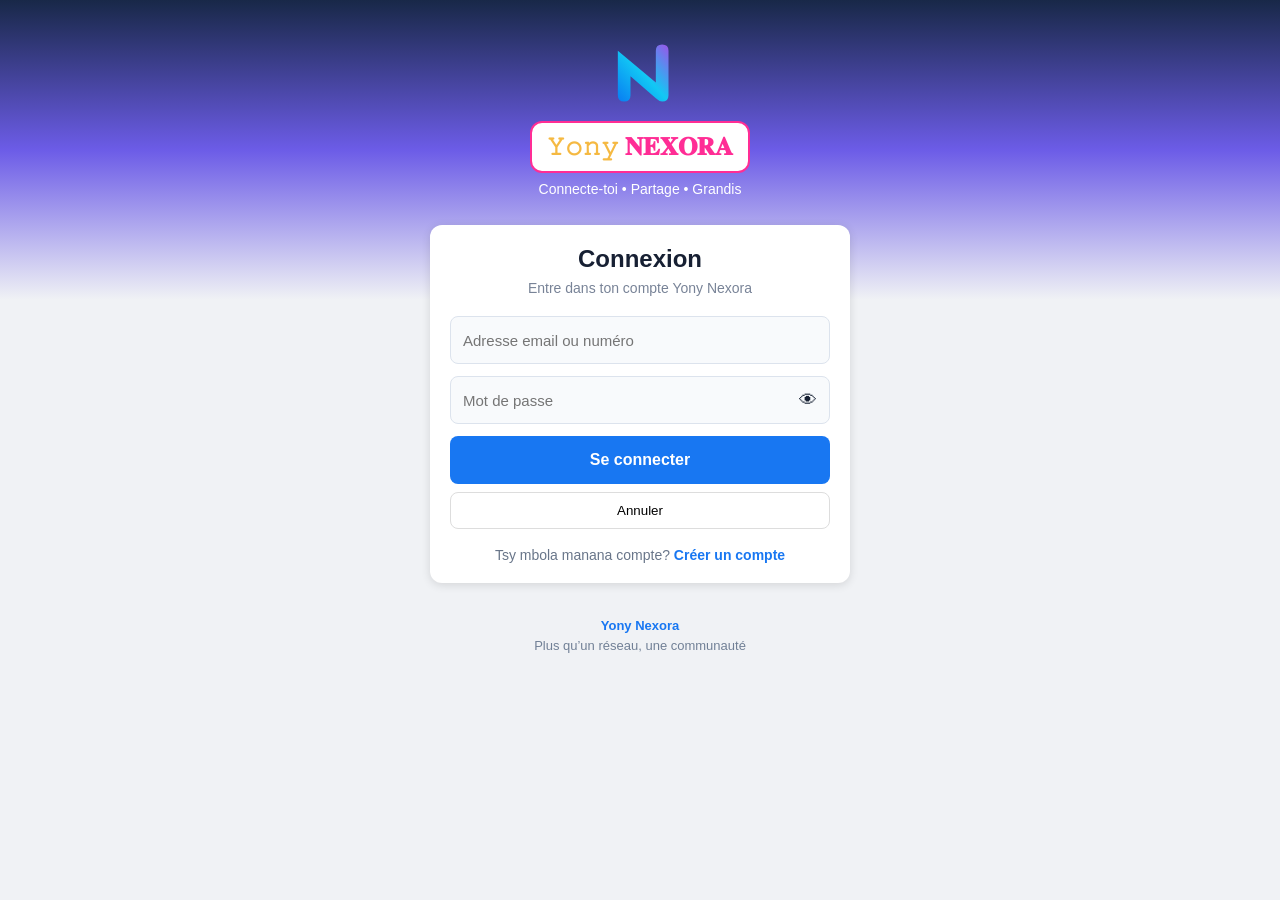
<file: templates/login.html>
<!DOCTYPE html>
<html lang="fr">
<head>
<meta charset="UTF-8">
<meta name="viewport" content="width=device-width, initial-scale=1.0">
<title>Connexion - Yony Nexora</title>

<style>
* { box-sizing: border-box; }

body {
  margin: 0;
  font-family: Arial, sans-serif;
  background: #f0f2f5;
  color: #172033;
}

.top {
  min-height: 300px;
  padding: 35px 20px 95px;
  text-align: center;
  background: linear-gradient(180deg, #182848, #6C5CE7, #f0f2f5);
}

.nexus-logo, .nexus-logo svg {
  width: 76px;
  height: 76px;
  margin: auto;
}

.brand {
  display: inline-block;
  margin-top: 10px;
  padding: 9px 15px;
  border: 2px solid #FF2D95;
  border-radius: 12px;
  background: white;
  font-size: 25px;
  font-weight: 900;
}

.tagline {
  color: white;
  font-size: 14px;
  margin-top: 8px;
}

.login-card {
  width: calc(100% - 28px);
  max-width: 420px;
  margin: -75px auto 0;
  position: relative;
  background: white;
  border-radius: 12px;
  padding: 20px;
  box-shadow: 0 2px 10px rgba(0,0,0,.12);
}

.title {
  text-align: center;
  font-size: 24px;
  font-weight: 800;
}

.subtitle {
  text-align: center;
  color: #788397;
  font-size: 14px;
  margin: 7px 0 20px;
}

#savedAccounts {
  margin-bottom: 16px;
}

.saved-title {
  font-weight: bold;
  font-size: 16px;
  margin-bottom: 10px;
}

.account-card {
  display: flex;
  align-items: center;
  gap: 10px;
  width: 100%;
  padding: 9px;
  margin-bottom: 8px;
  border: 1px solid #dddfe2;
  border-radius: 8px;
  background: white;
  text-align: left;
  cursor: pointer;
  font-size: 14px;
}

.avatar {
  width: 42px;
  height: 42px;
  border-radius: 50%;
  background: #e4e6eb;
  display: flex;
  align-items: center;
  justify-content: center;
  font-size: 23px;
  flex-shrink: 0;
}

.account-name {
  overflow-wrap: anywhere;
  font-weight: bold;
}

.add-account {
  width: 100%;
  padding: 11px;
  border: 0;
  border-radius: 7px;
  background: #1877f2;
  color: white;
  font-weight: bold;
  cursor: pointer;
  font-size: 14px;
}

.field {
  margin-bottom: 12px;
}

.field input {
  width: 100%;
  height: 48px;
  border: 1px solid #dce3ed;
  border-radius: 8px;
  padding: 0 12px;
  font-size: 15px;
  outline: none;
  background: #f8fafc;
}

.password-wrap {
  position: relative;
}

.password-wrap input {
  padding-right: 45px;
}

.eye {
  position: absolute;
  right: 13px;
  top: 14px;
  font-size: 18px;
  cursor: pointer;
}

.login-btn {
  width: 100%;
  height: 48px;
  border: 0;
  border-radius: 8px;
  background: #1877f2;
  color: white;
  font-size: 16px;
  font-weight: bold;
  cursor: pointer;
}

.cancel-btn {
  width: 100%;
  padding: 10px;
  margin-top: 8px;
  border: 1px solid #ddd;
  border-radius: 8px;
  background: white;
  cursor: pointer;
}

.register {
  text-align: center;
  margin-top: 18px;
  font-size: 14px;
  color: #687589;
}

.register a {
  color: #1877f2;
  text-decoration: none;
  font-weight: bold;
}

.bottom {
  text-align: center;
  padding: 35px 20px 25px;
  color: #718096;
  font-size: 13px;
}

.footer-title {
  color: #1877f2;
  font-weight: bold;
  margin-bottom: 5px;
}
</style>
</head>

<body>

<div class="top">
  <div class="nexus-logo">
    <svg viewBox="0 0 120 120" xmlns="http://www.w3.org/2000/svg">
      <defs>
        <linearGradient id="n" x1="0" y1="1" x2="1" y2="0">
          <stop offset="0%" stop-color="#087DF2"/>
          <stop offset="50%" stop-color="#12C8F4"/>
          <stop offset="100%" stop-color="#9B55E9"/>
        </linearGradient>
      </defs>
      <path d="M25 95V25L85 75V25Q85 15 95 15Q105 15 105 25V95Q105 105 95 105Q90 105 85 100L45 65V95Q45 105 35 105Q25 105 25 95Z" fill="url(#n)"/>
    </svg>
  </div>

  <div class="brand">
    <span style="color:#F5B942">𝚈𝚘𝚗𝚢</span>
    <span style="color:#FF2D95">𝐍𝐄𝐗𝐎𝐑𝐀</span>
  </div>

  <div class="tagline">Connecte-toi • Partage • Grandis</div>
</div>

<div class="login-card">
  <div class="title">Connexion</div>
  <div class="subtitle">Entre dans ton compte Yony Nexora</div>

  <div id="savedAccounts"></div>

  <form id="loginForm" method="POST" style="display:none">
    <div class="field">
      <input
        type="text"
        name="username"
        placeholder="Adresse email ou numéro"
        autocomplete="username"
        required>
    </div>

    <div class="field password-wrap">
      <input
        id="password"
        type="password"
        name="password"
        placeholder="Mot de passe"
        autocomplete="current-password"
        required>
      <span class="eye" onclick="togglePassword()">👁</span>
    </div>

    <button class="login-btn" type="submit">Se connecter</button>
    <button class="cancel-btn" type="button" onclick="showAccounts()">
      Annuler
    </button>
  </form>

  <div class="register">
    Tsy mbola manana compte?
    <a href="/register">Créer un compte</a>
  </div>
</div>

<div class="bottom">
  <div class="footer-title">Yony Nexora</div>
  <div>Plus qu’un réseau, une communauté</div>
</div>

<script>
const savedBox = document.getElementById('savedAccounts');
const loginForm = document.getElementById('loginForm');
const savedKey = 'yony_saved_accounts';

function getAccounts() {
  try {
    return JSON.parse(localStorage.getItem(savedKey) || '[]');
  } catch (e) {
    return [];
  }
}

function showAccounts() {
  const accounts = getAccounts();
  if (!accounts.length) {
    savedBox.style.display = 'none';
    loginForm.style.display = 'block';
    return;
  }

  loginForm.style.display = 'none';
  savedBox.style.display = 'block';
  savedBox.innerHTML = '';

  const title = document.createElement('div');
  title.className = 'saved-title';
  title.textContent = 'Comptes enregistrés';
  savedBox.appendChild(title);

  accounts.forEach(account => {
    const identifier = typeof account === 'string' ? account : account.username;
    const card = document.createElement('button');
    card.type = 'button';
    card.className = 'account-card';

    const avatar = document.createElement('div');
    avatar.className = 'avatar';
    avatar.textContent = '👤';

    const name = document.createElement('span');
    name.className = 'account-name';
    name.textContent = identifier;
    card.append(avatar, name);

    card.onclick = () => {
      loginForm.style.display = 'block';
      savedBox.style.display = 'none';
      loginForm.querySelector('[name="username"]').value = identifier;
      loginForm.querySelector('[name="password"]').value = '';
      loginForm.querySelector('[name="password"]').focus();
    };

    savedBox.appendChild(card);
  });

  const add = document.createElement('button');
  add.type = 'button';
  add.className = 'add-account';
  add.textContent = '+ Ajouter un compte';
  add.onclick = () => {
    savedBox.style.display = 'none';
    loginForm.style.display = 'block';
    loginForm.reset();
    loginForm.querySelector('[name="username"]').focus();
  };
  savedBox.appendChild(add);
}

function togglePassword() {
  const password = document.getElementById('password');
  password.type = password.type === 'password' ? 'text' : 'password';
}

loginForm.addEventListener('submit', () => {
  const identifier = loginForm.querySelector('[name="username"]').value.trim();
  if (!identifier) return;

  const accounts = getAccounts().map(a =>
    typeof a === 'string' ? a : a.username
  );
  localStorage.setItem(
    savedKey,
    JSON.stringify([identifier, ...accounts.filter(a => a !== identifier)].slice(0, 5))
  );
});

if (getAccounts().length) {
  showAccounts();
} else {
  savedBox.style.display = 'none';
  loginForm.style.display = 'block';
}

</script>

</body>
</html>
</file>
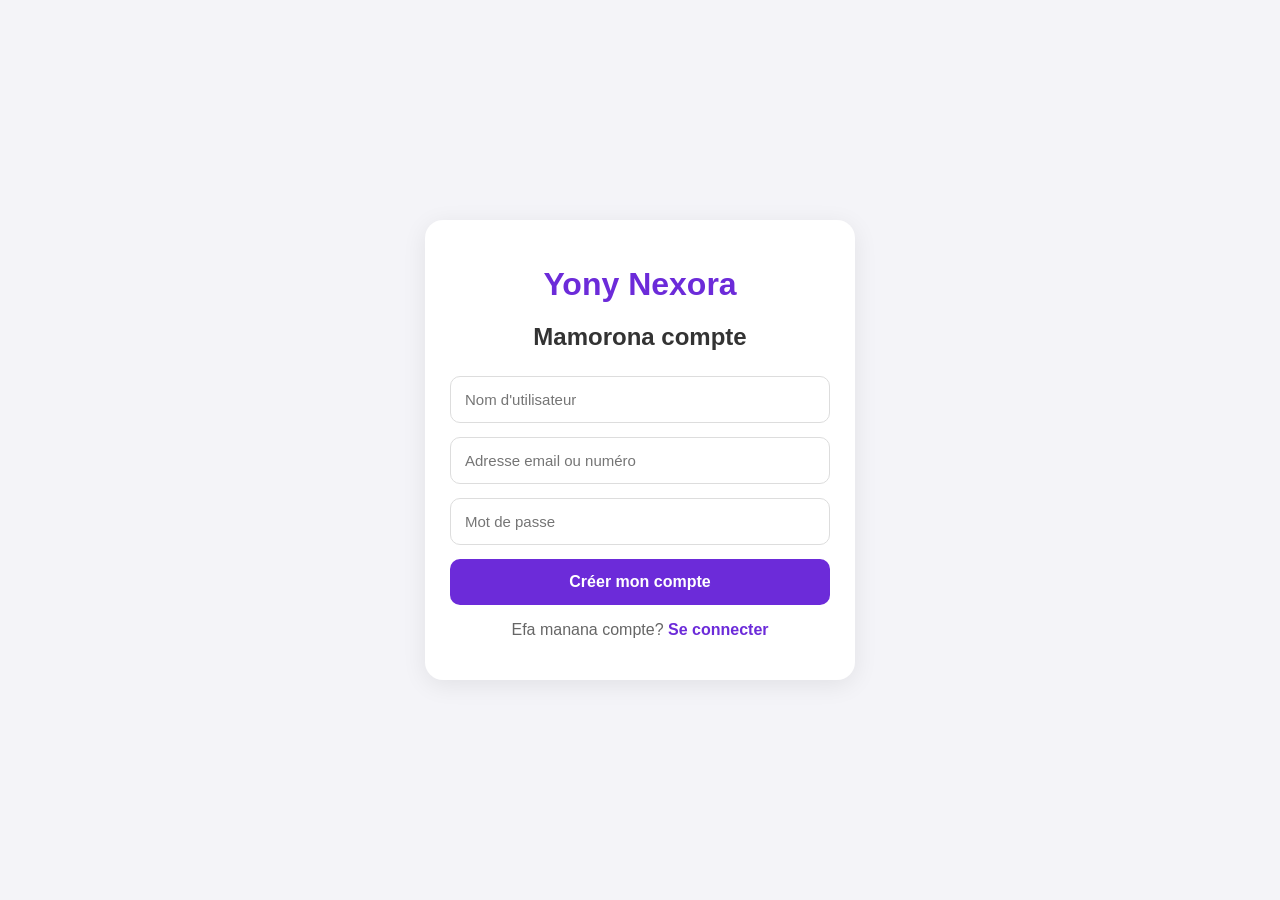
<file: templates/register.html>
<!DOCTYPE html>
<html lang="mg">
<head>
    <meta charset="UTF-8">
    <meta name="viewport" content="width=device-width, initial-scale=1.0">
    <title>Inscription - Yony Nexora</title>

    <style>
        body {
            margin: 0;
            font-family: Arial, sans-serif;
            background: #f4f4f8;
            display: flex;
            justify-content: center;
            align-items: center;
            min-height: 100vh;
        }

        .box {
            width: 90%;
            max-width: 380px;
            background: white;
            padding: 25px;
            border-radius: 18px;
            box-shadow: 0 5px 25px rgba(0,0,0,0.08);
            text-align: center;
        }

        h1 {
            color: #6c2bd9;
            margin-bottom: 8px;
        }

        h2 {
            margin-bottom: 25px;
            color: #333;
        }

        input {
            width: 100%;
            box-sizing: border-box;
            padding: 14px;
            margin-bottom: 14px;
            border: 1px solid #ddd;
            border-radius: 10px;
            font-size: 15px;
            outline: none;
        }

        input:focus {
            border-color: #6c2bd9;
        }

        button {
            width: 100%;
            padding: 14px;
            border: none;
            border-radius: 10px;
            background: #6c2bd9;
            color: white;
            font-size: 16px;
            font-weight: bold;
            cursor: pointer;
        }

        p {
            color: #666;
        }

        a {
            color: #6c2bd9;
            text-decoration: none;
            font-weight: bold;
        }
    </style>
</head>

<body>

    <div class="box">

        <h1>Yony Nexora</h1>
        <h2>Mamorona compte</h2>

        <form method="POST">

            <input
                type="text"
                name="username"
                placeholder="Nom d'utilisateur"
                required>

            <input
                type="text"
                name="contact"
                placeholder="Adresse email ou numéro"
                required>

            <input
                type="password"
                name="password"
                placeholder="Mot de passe"
                required>

            <button type="submit">
                Créer mon compte
            </button>

        </form>

        <p>
            Efa manana compte?
            <a href="/login">Se connecter</a>
        </p>

    </div>

</body>
</html>
</file>
